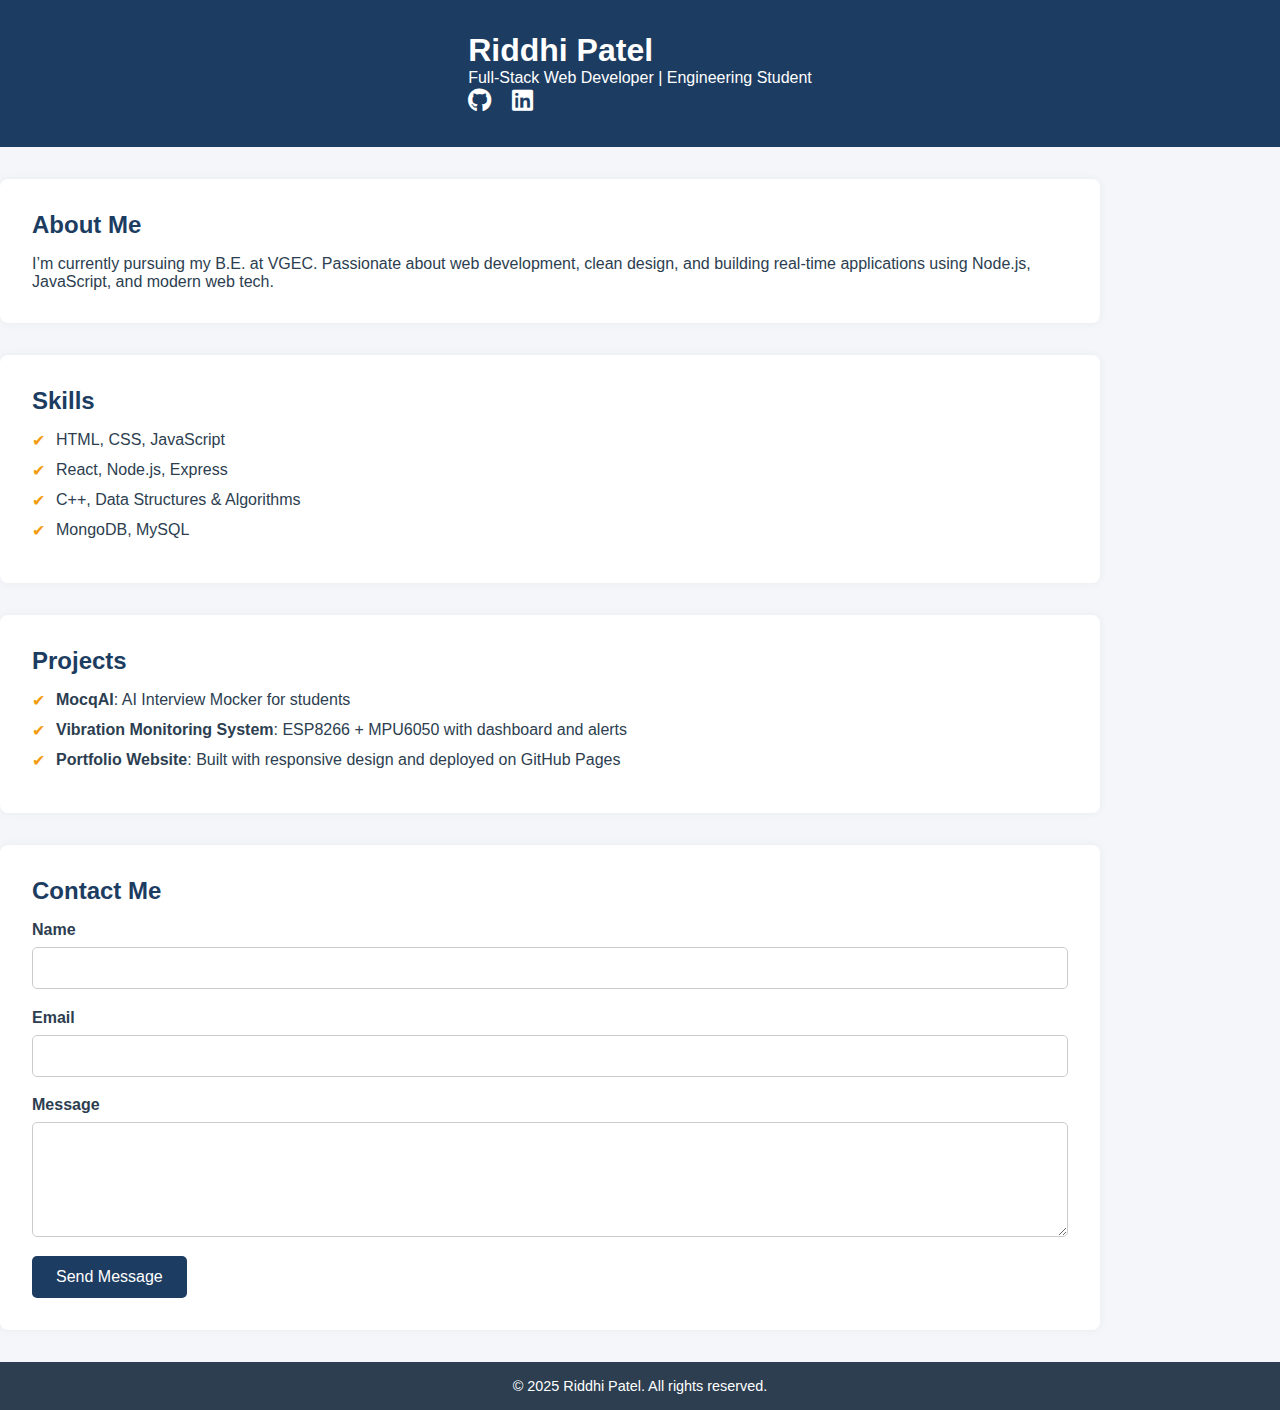
<file: index.html>
<!DOCTYPE html>
<html lang="en">
<head>
  <meta charset="UTF-8" />
  <meta name="viewport" content="width=device-width, initial-scale=1.0"/>
  <link rel="stylesheet" href="style.css">
  <title>Riddhi Patel - Homepage</title>
  <link rel="stylesheet" href="https://cdnjs.cloudflare.com/ajax/libs/font-awesome/6.5.0/css/all.min.css" />
</head>
<body>
  <header>
    <div class="container header-container">
      
      <div class="intro">
        <h1>Riddhi Patel</h1>
        <p>Full-Stack Web Developer | Engineering Student</p>
        <div class="socials">
          <a href="https://github.com/riddhipatel09" target="_blank"><i class="fa-brands fa-github"></i></a>
          <a href="https://www.linkedin.com/in/riddhi-patel-72987a23b/" target="_blank"><i class="fa-brands fa-linkedin"></i></a>
        </div>
      </div>
    </div>
  </header>

  <main>
    <section class="about container section">
      <h2>About Me</h2>
      <p>I’m currently pursuing my B.E. at VGEC. Passionate about web development, clean design, and building real-time applications using Node.js, JavaScript, and modern web tech.</p>
    </section>

    <section class="skills container section">
      <h2>Skills</h2>
      <ul>
        <li>HTML, CSS, JavaScript</li>
        <li>React, Node.js, Express</li>
        <li>C++, Data Structures & Algorithms</li>
        <li>MongoDB, MySQL</li>
      </ul>
    </section>

    <section class="projects container section">
      <h2>Projects</h2>
      <ul>
        <li><strong>MocqAI</strong>: AI Interview Mocker for students</li>
        <li><strong>Vibration Monitoring System</strong>: ESP8266 + MPU6050 with dashboard and alerts</li>
        <li><strong>Portfolio Website</strong>: Built with responsive design and deployed on GitHub Pages</li>
      </ul>
    </section>
    <section class="contact container section" id="contact">
  <h2>Contact Me</h2>
  <form action="#" method="post" class="contact-form">
    <div class="form-group">
      <label for="name">Name</label>
      <input type="text" id="name" name="name" required />
    </div>
    <div class="form-group">
      <label for="email">Email</label>
      <input type="email" id="email" name="email" required />
    </div>
    <div class="form-group">
      <label for="message">Message</label>
      <textarea id="message" name="message" rows="5" required></textarea>
    </div>
    <button type="submit" class="btn-submit">Send Message</button>
  </form>
</section>

  </main>

  <footer>
    <p>&copy; 2025 Riddhi Patel. All rights reserved.</p>
  </footer>
</body>
</html>
</file>
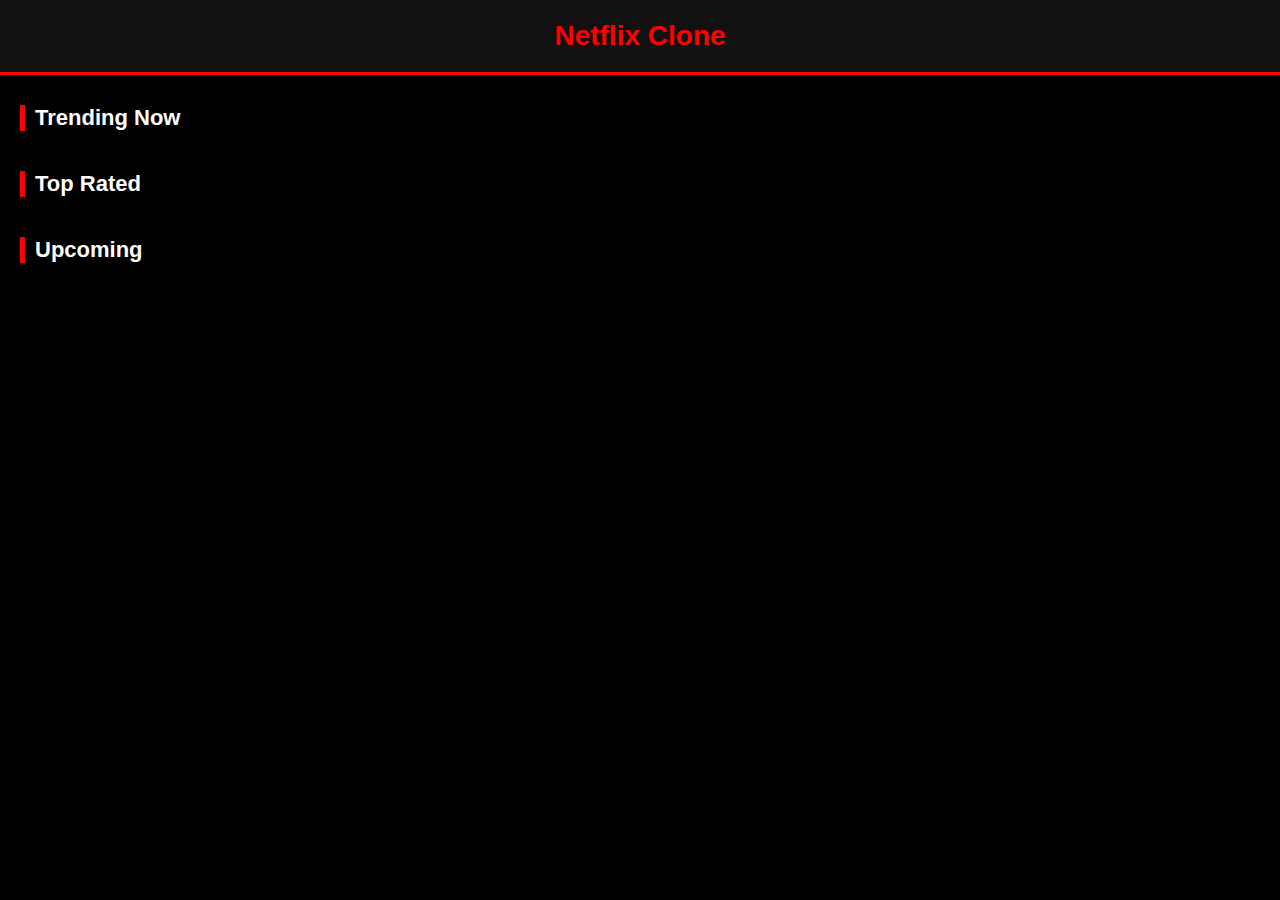
<file: task 2/movies.html>
<!DOCTYPE html>
<html lang="en">
<head>
  <meta charset="UTF-8" />
  <meta name="viewport" content="width=device-width, initial-scale=1.0"/>
  <title>Movies | Netflix Clone</title>
  <link rel="stylesheet" href="movies.css" />
</head>
<body>
  <header class="nav">
    <h1>Netflix Clone</h1>
  </header>

  <main>
    <section class="movie-section">
      <h2>Trending Now</h2>
      <div id="trending" class="movies"></div>
    </section>

    <section class="movie-section">
      <h2>Top Rated</h2>
      <div id="top-rated" class="movies"></div>
    </section>

    <section class="movie-section">
      <h2>Upcoming</h2>
      <div id="upcoming" class="movies"></div>
    </section>
  </main>

  <script src="movies.js"></script>
</body>
</html>
</file>
<file: style.css>
:root {
  --primary: #1c3c61;
  --accent: #f39c12;
  --bg: #f4f6f9;
  --text: #2c3e50;
  --card-bg: white;
}

* {
  margin: 0;
  padding: 0;
  box-sizing: border-box;
}

body {
  font-family: 'Segoe UI', sans-serif;
  background-color: var(--bg);
  color: var(--text);
}

.container {
  width: 90%;
  max-width: 1100px;
  margin: auto;
}

/* Header */
header {
  background: var(--primary);
  color: white;
  padding: 2rem 0;
}

.header-container {
  display: flex;
  align-items: center;
  gap: 2rem;
  flex-wrap: wrap;
  justify-content: center;
}

.profile-pic {
  width: 130px;
  height: 130px;
  border-radius: 50%;
  object-fit: cover;
  border: 4px solid white;
}

.intro h1 {
  font-size: 2rem;
}

.socials a {
  color: white;
  margin-right: 1rem;
  font-size: 1.5rem;
  transition: color 0.3s;
}

.socials a:hover {
  color: var(--accent);
}

/* Section Styling */
.section {
  background: var(--card-bg);
  margin: 2rem 0;
  padding: 2rem;
  border-radius: 8px;
  box-shadow: 0 0 10px rgba(0,0,0,0.05);
}

.section h2 {
  color: var(--primary);
  margin-bottom: 1rem;
}

ul {
  list-style: none;
  padding-left: 0;
}

li {
  padding-left: 1.5rem;
  position: relative;
  margin-bottom: 0.75rem;
}

li::before {
  content: "✔";
  position: absolute;
  left: 0;
  color: var(--accent);
}

/* Footer */
footer {
  text-align: center;
  padding: 1rem;
  background-color: #2c3e50;
  color: white;
  margin-top: 2rem;
  font-size: 0.9rem;
}

/* Responsive */
@media (max-width: 768px) {
  .header-container {
    flex-direction: column;
    text-align: center;
  }

  .profile-pic {
    width: 100px;
    height: 100px;
  }
}
/* Contact Form Styling */
.contact-form {
  display: flex;
  flex-direction: column;
  gap: 1.2rem;
}

.form-group {
  display: flex;
  flex-direction: column;
}

.form-group label {
  font-weight: bold;
  margin-bottom: 0.5rem;
  color: var(--text);
}

.form-group input,
.form-group textarea {
  padding: 0.7rem;
  border: 1px solid #ccc;
  border-radius: 5px;
  font-size: 1rem;
  font-family: inherit;
  background: #fff;
  transition: border 0.2s;
}

.form-group input:focus,
.form-group textarea:focus {
  border: 1px solid var(--primary);
  outline: none;
}

.btn-submit {
  background-color: var(--primary);
  color: white;
  padding: 0.75rem 1.5rem;
  border: none;
  font-size: 1rem;
  border-radius: 5px;
  cursor: pointer;
  align-self: flex-start;
  transition: background 0.3s;
}

.btn-submit:hover {
  background-color: var(--accent);
}
</file>
<file: task 2/movies.css>
body {
  background-color: #000;
  color: #fff;
  font-family: 'Helvetica Neue', Helvetica, Arial, sans-serif;
  margin: 0;
  padding: 0;
}

.nav {
  background-color: #111;
  padding: 20px;
  text-align: center;
  border-bottom: 3px solid red;
}

.nav h1 {
  margin: 0;
  color: red;
  font-size: 28px;
}

.movie-section {
  margin-top: 30px;
}

.movie-section h2 {
  color: white;
  font-size: 22px;
  margin: 0 0 10px 20px;
  border-left: 5px solid red;
  padding-left: 10px;
}

.movies {
  display: flex;
  overflow-x: auto;
  gap: 15px;
  padding: 0 20px;
  scroll-behavior: smooth;
}

.movie {
  width: 160px;
  background-color: #222;
  border-radius: 8px;
  overflow: hidden;
  transition: transform 0.3s;
  flex-shrink: 0;
}

.movie img {
  width: 100%;
  height: 240px;
  object-fit: cover;
}

.movie h3 {
  text-align: center;
  padding: 8px;
  font-size: 14px;
  color: white;
  white-space: nowrap;
  overflow: hidden;
  text-overflow: ellipsis;
  background-color: #111;
}

.movie:hover {
  transform: scale(1.05);
  cursor: pointer;
}
</file>
